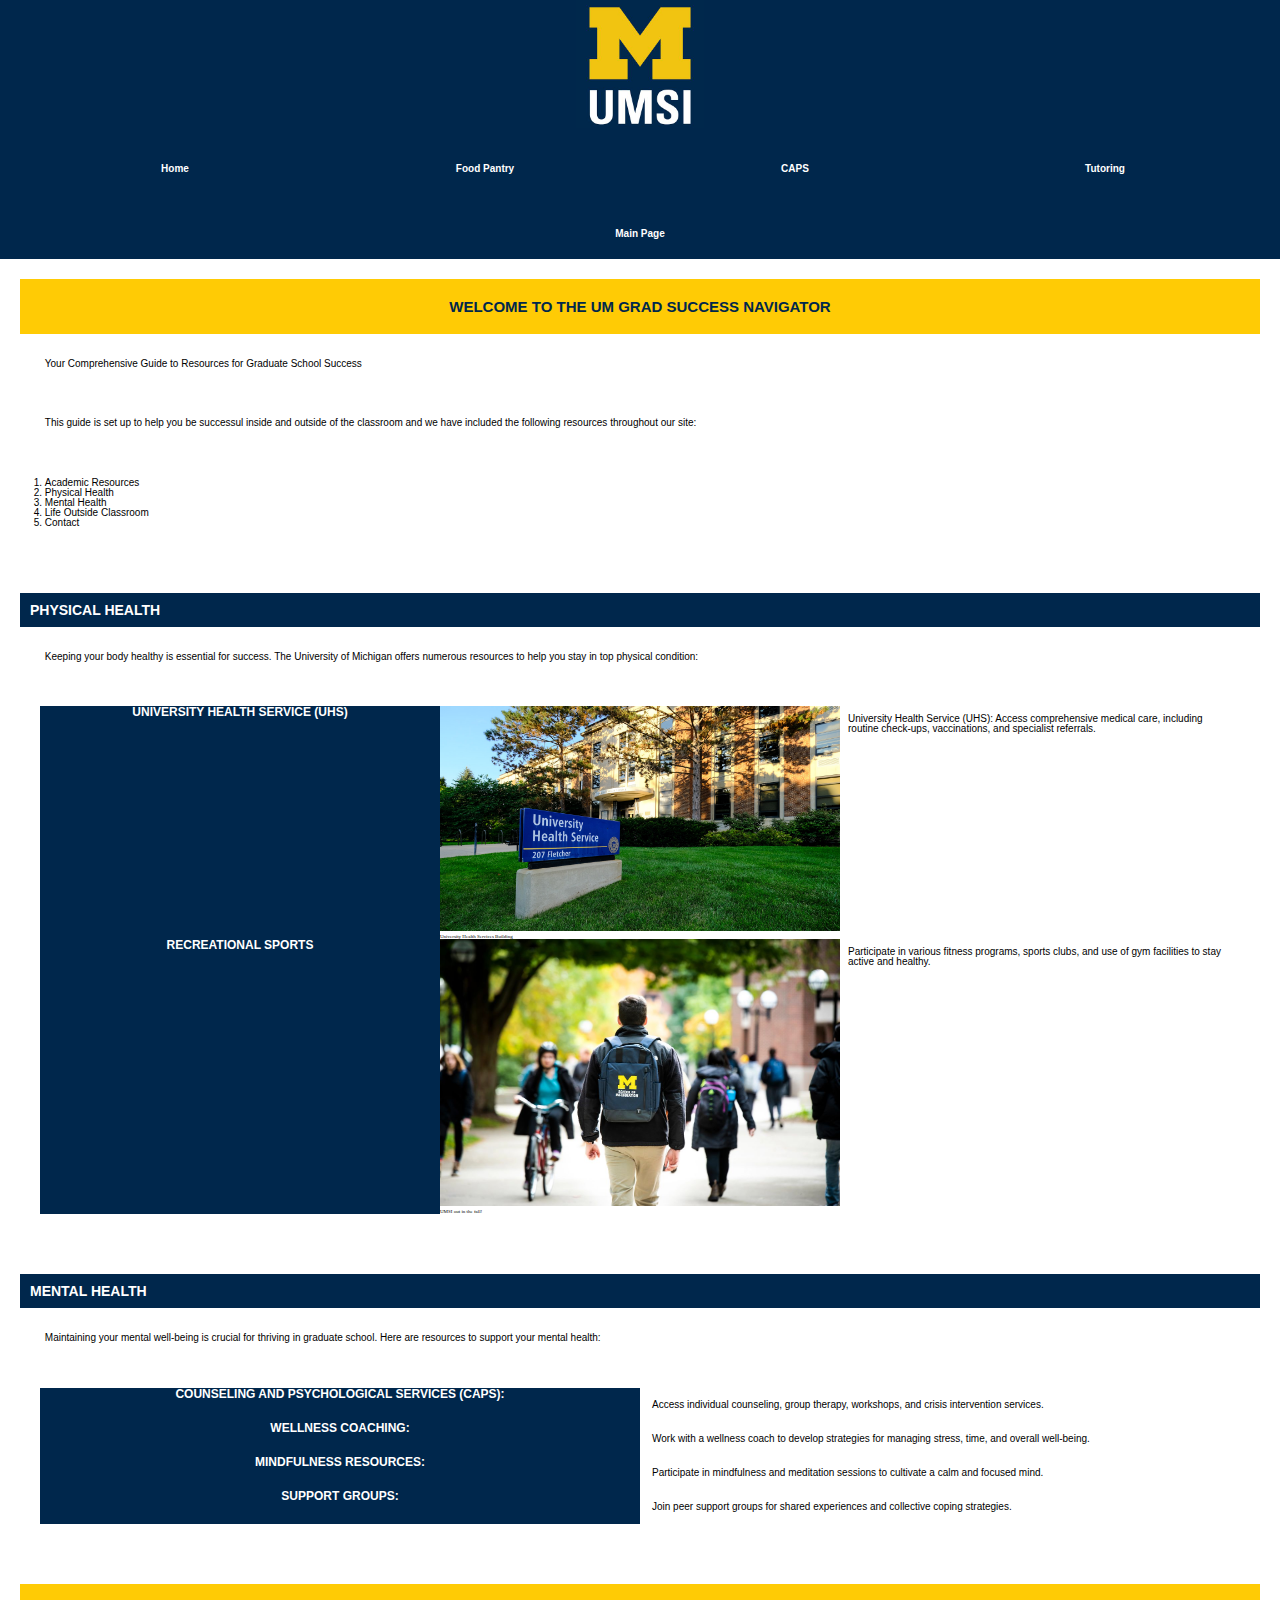
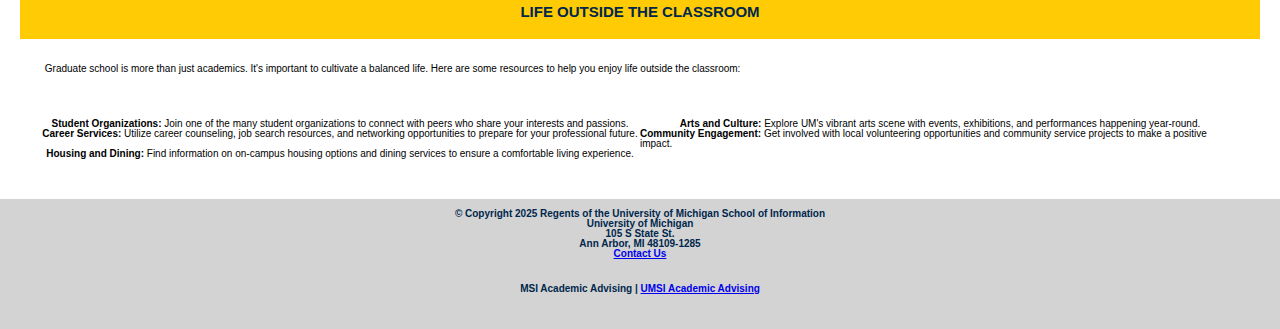
<file: index.html>
<!DOCTYPE html>
<html lang="en">
<head>
    <meta charset="UTF-8">
    <meta name="viewport" content="width=device-width, initial-scale=1.0">
    <link rel="stylesheet" type="text/css" href="css/html5reset.css">
    <link rel="stylesheet" type="text/css" href="css/style.css">
    <title>Student Success Portal</title>
</head>
<body class="body-grid" >
    <header>
    <a class="skip-link" href= "#content">Skip to Main Content</a>
    <img class= "umsi-logo" src="images/UMSI_signature_vertical_informal_solidblue.jpg" alt="UMSI Logo">
        <nav>
            <ul class="nav-grid-items">
                <li class="header-item"><a href = "index.html">Home</a></li>
                <li class="header-item"><a href = "foodpantry.html">Food Pantry</a></li>
                <li class="header-item"><a href = "caps.html">CAPS</a></li>
                <li class="header-item"><a href = "tutoring.html">Tutoring</a></li>
            </ul>
        </nav>
        
    </header>
    <main id = "content">
        <h1>Main Page</h1>
        <section>
        <h2>Welcome to the UM Grad Success Navigator</h2>
        
            <p> Your Comprehensive Guide to Resources for Graduate School Success</p>
            <p>This guide is set up to help you be successul inside and outside of the classroom and we have included the following resources throughout our site:</p>
            <ol>
                <li>Academic Resources</li>
                <li>Physical Health</li>
                <li>Mental Health</li>
                <li>Life Outside Classroom</li>
                <li>Contact</li>
            </ol>
        </section>
        <section>
            <h3>Physical Health</h3>
            <p>Keeping your body healthy is essential for success. The University of Michigan offers numerous resources to help you stay in top physical condition:</p>
            
                <section class="physical-health-grid">
                <h4>University Health Service (UHS)</h4>
                <figure>
                    <img src="images/UHS.jpg" alt="University Health Services building">
                    <figcaption>University Health Services Building</figcaption>
                </figure>
                <p>University Health Service (UHS): Access comprehensive medical care, including routine check-ups, vaccinations, and specialist referrals.</p>
        
                <h4>Recreational Sports</h4>
                <figure>
                    <img src="images/UMSI_CampusFall_UMSIBackpack_02.jpg" alt="A student wears a UMSI backpack in fall on the drag.">
                    <figcaption>UMSI out in the fall!</figcaption>
                </figure>
                <p>Participate in various fitness programs, sports clubs, and use of gym facilities to stay active and healthy.</p>
           
        </section>
    </section>
        
        <section>
            <h3>Mental Health</h3>
            <p>Maintaining your mental well-being is crucial for thriving in graduate school. Here are resources to support your mental health:</p>
 
                <section class="mental-health-grid">
                <h4>Counseling and Psychological Services (CAPS):</h4>
                <p> Access individual counseling, group therapy, workshops, and crisis intervention services.</p>
    
            
                <h4>Wellness Coaching:</h4>

                <p>Work with a wellness coach to develop strategies for managing stress, time, and overall well-being.</p>

                <h4>Mindfulness Resources:</h4>

                <p> Participate in mindfulness and meditation sessions to cultivate a calm and focused mind.</p>
           
                <h4>Support Groups:</h4>

                <p> Join peer support groups for shared experiences and collective coping strategies.</p>
         
        </section>
        </section>

        
        <section id="life-outside-classroom">
            <h2>Life Outside the Classroom</h2>
            <p>Graduate school is more than just academics. It's important to cultivate a balanced life. Here are some resources to help you enjoy life outside the classroom:</p>
            <ul class="grid-list-outside-classroom">
                <li><strong>Student Organizations:</strong> Join one of the many student organizations to connect with peers who share your interests and passions.</li>
                <li><strong>Arts and Culture:</strong> Explore UM's vibrant arts scene with events, exhibitions, and performances happening year-round.</li>
                <li><strong>Career Services:</strong> Utilize career counseling, job search resources, and networking opportunities to prepare for your professional future.</li>
                <li><strong>Community Engagement:</strong> Get involved with local volunteering opportunities and community service projects to make a positive impact.</li>
                <li><strong>Housing and Dining:</strong> Find information on on-campus housing options and dining services to ensure a comfortable living experience.</li>
            </ul>
        </section>
        <!-- Content taken & modified from UMGPT with the prompt, "write me a webpage of intro content to help University of Michigan Master's students navigate different resources for being successful in grad school - this will include academic resources, physical health resources, mental health resources, support for life outside the classroom"
        UMGPT. (2024). UMGPT (August 29th version) [Large language model]. -->
    </main>

        <footer>
                        
        
            © Copyright <span>2025</span> Regents of the University of Michigan
                
                School of Information<br>
                University of Michigan<br>
                105 S State St.<br>
                Ann Arbor, MI 48109-1285<br>
       
                <a href="/about-umsi/contact-us">Contact Us</a>
                <p>MSI Academic Advising | <a href="https://sites.google.com/umich.edu/msiacademicadvising/student-support-resources">UMSI Academic Advising </a></p>

          
          </footer>

</body>
</html>
</file>
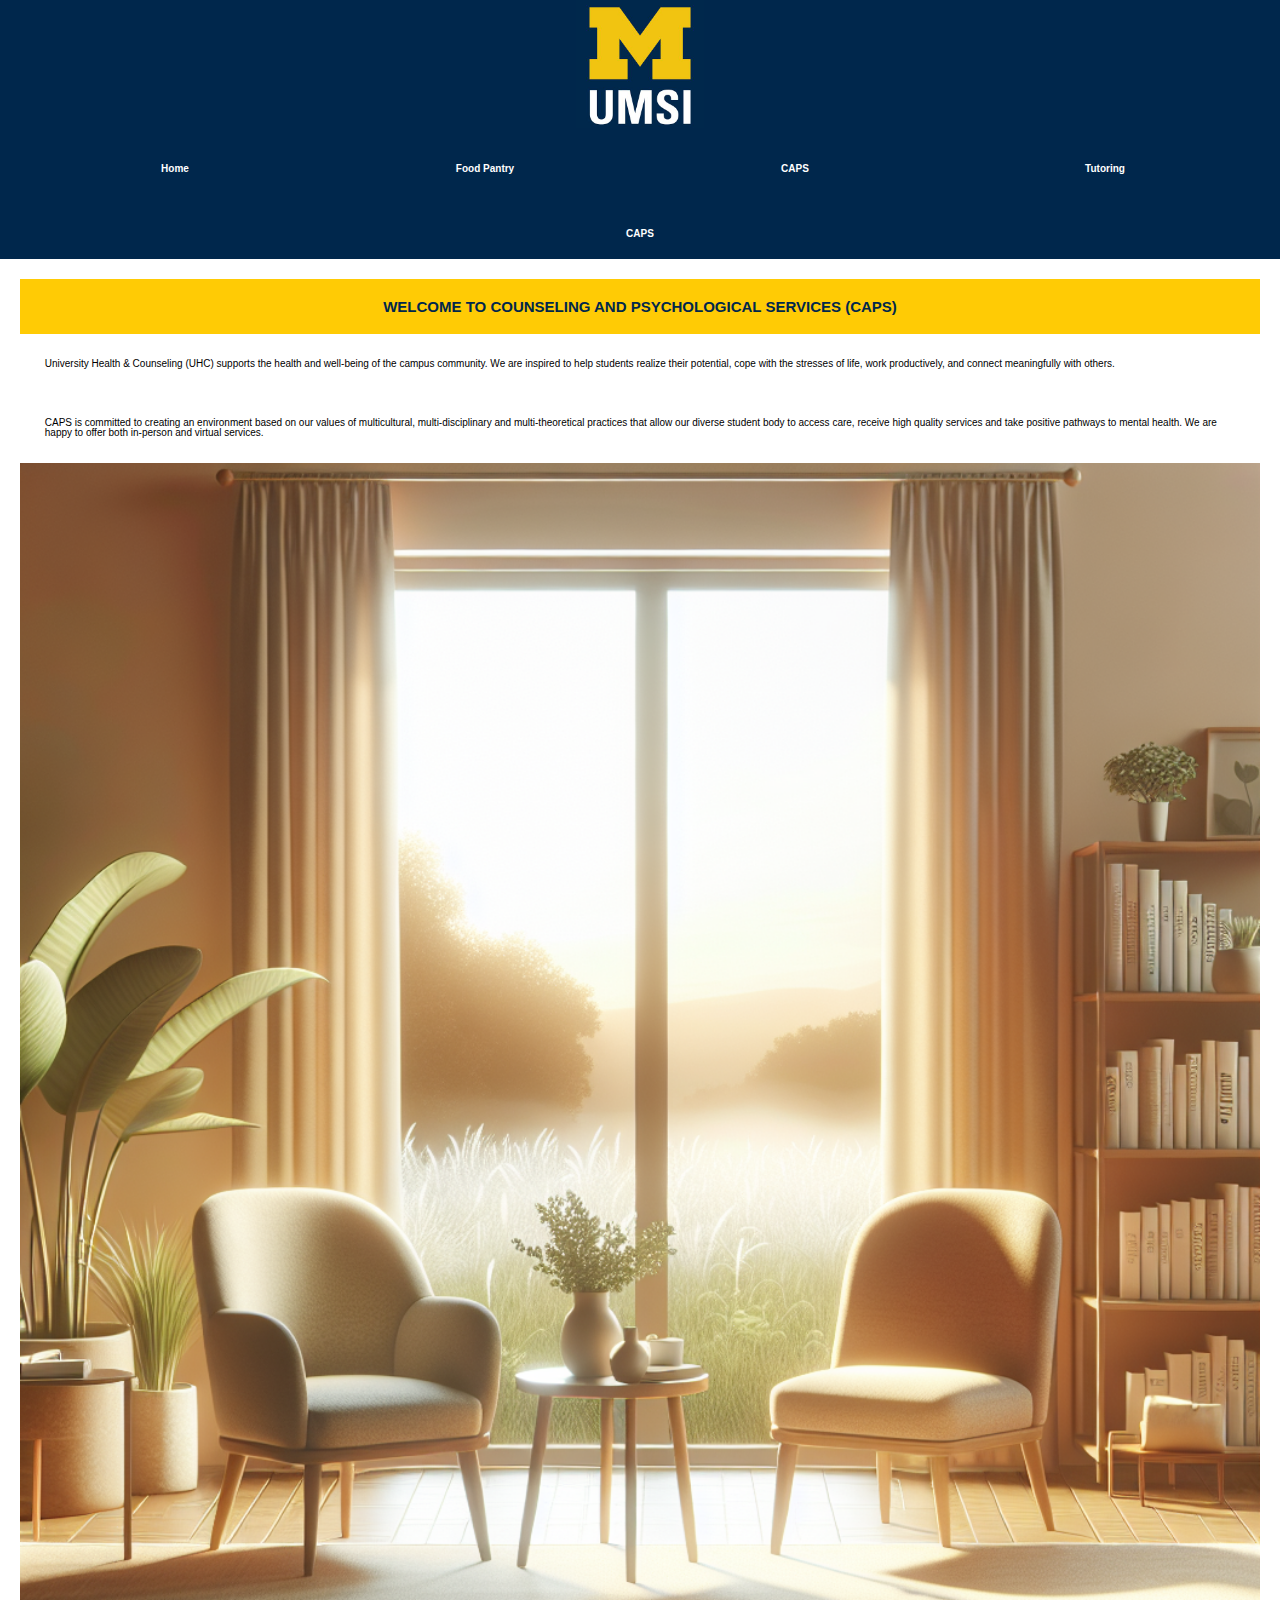
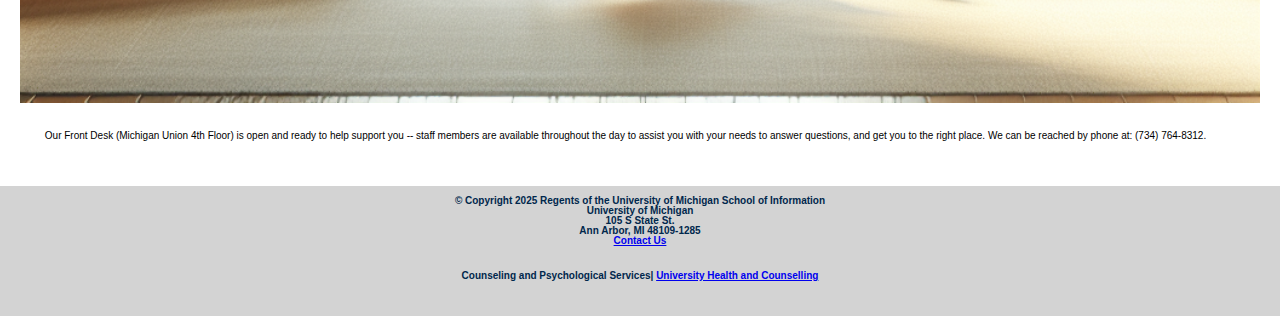
<file: caps.html>
<!DOCTYPE html>
<html lang="en">
<head>
    <meta charset="UTF-8">
    <meta name="viewport" content="width=device-width, initial-scale=1.0">
    <link rel="stylesheet" type="text/css" href="css/html5reset.css">
    <link rel="stylesheet" type="text/css" href="css/style.css">
    <title>Counseling and Psychological Services</title>
</head>
<body class = "body-grid">
<header>
    <a class = "skip-link" href = "#content">Skip to Main Content</a>
    <img class= "umsi-logo" src="images/UMSI_signature_vertical_informal_solidblue.jpg" alt="UMSI Logo">
    <nav>
        <ul class="nav-grid-items">
            <li class="header-item"><a href = "index.html">Home</a></li>
            <li class="header-item"><a href = "foodpantry.html">Food Pantry</a></li>
            <li class="header-item"><a href = "caps.html">CAPS</a></li>
            <li class="header-item"><a href = "tutoring.html">Tutoring</a></li>
        </ul>
    </nav>
    
</header>
<main id="content">
    <h1>CAPS</h1>
    

    <section>
        <h2>
            Welcome to Counseling and Psychological Services (CAPS)
            </h2>
    <p>
        University Health & Counseling (UHC) supports the health and well-being of the campus community. We are inspired to help students realize their potential, cope with the stresses of life, work productively, and connect meaningfully with others.
    </p>
    <p>
        CAPS is committed to creating an environment based on our values of multicultural, multi-disciplinary and multi-theoretical practices that allow our diverse student body to access care, receive high quality services and take positive pathways to mental health. We are happy to offer both in-person and virtual services.
    </p>
    <img src="images/download_caps.png" alt="An AI generated image of a therapist's office">
    <!-- Image generated from UMGPT with the prompt, "image appropriate for counselling and psychological services website"
        UMGPT. (2024). UMGPT (August 29th version) [Large language model]. -->
    <p>
        Our Front Desk (Michigan Union 4th Floor) is open and ready to help support you -- staff members are available throughout the day to assist you with your needs to answer questions, and get you to the right place. We can be reached by phone at: (734) 764-8312.
    </p>
</section>
</main>

    

    <footer>
                        
        
        © Copyright <span>2025</span> Regents of the University of Michigan
            
            School of Information<br>
            University of Michigan<br>
            105 S State St.<br>
            Ann Arbor, MI 48109-1285<br>
   
            <a href="/about-umsi/contact-us">Contact Us</a>
             <p>Counseling and Psychological Services| <a href="https://caps.umich.edu/">University Health and Counselling</a></p>
       
      
      </footer>
</body>
</html>
</file>
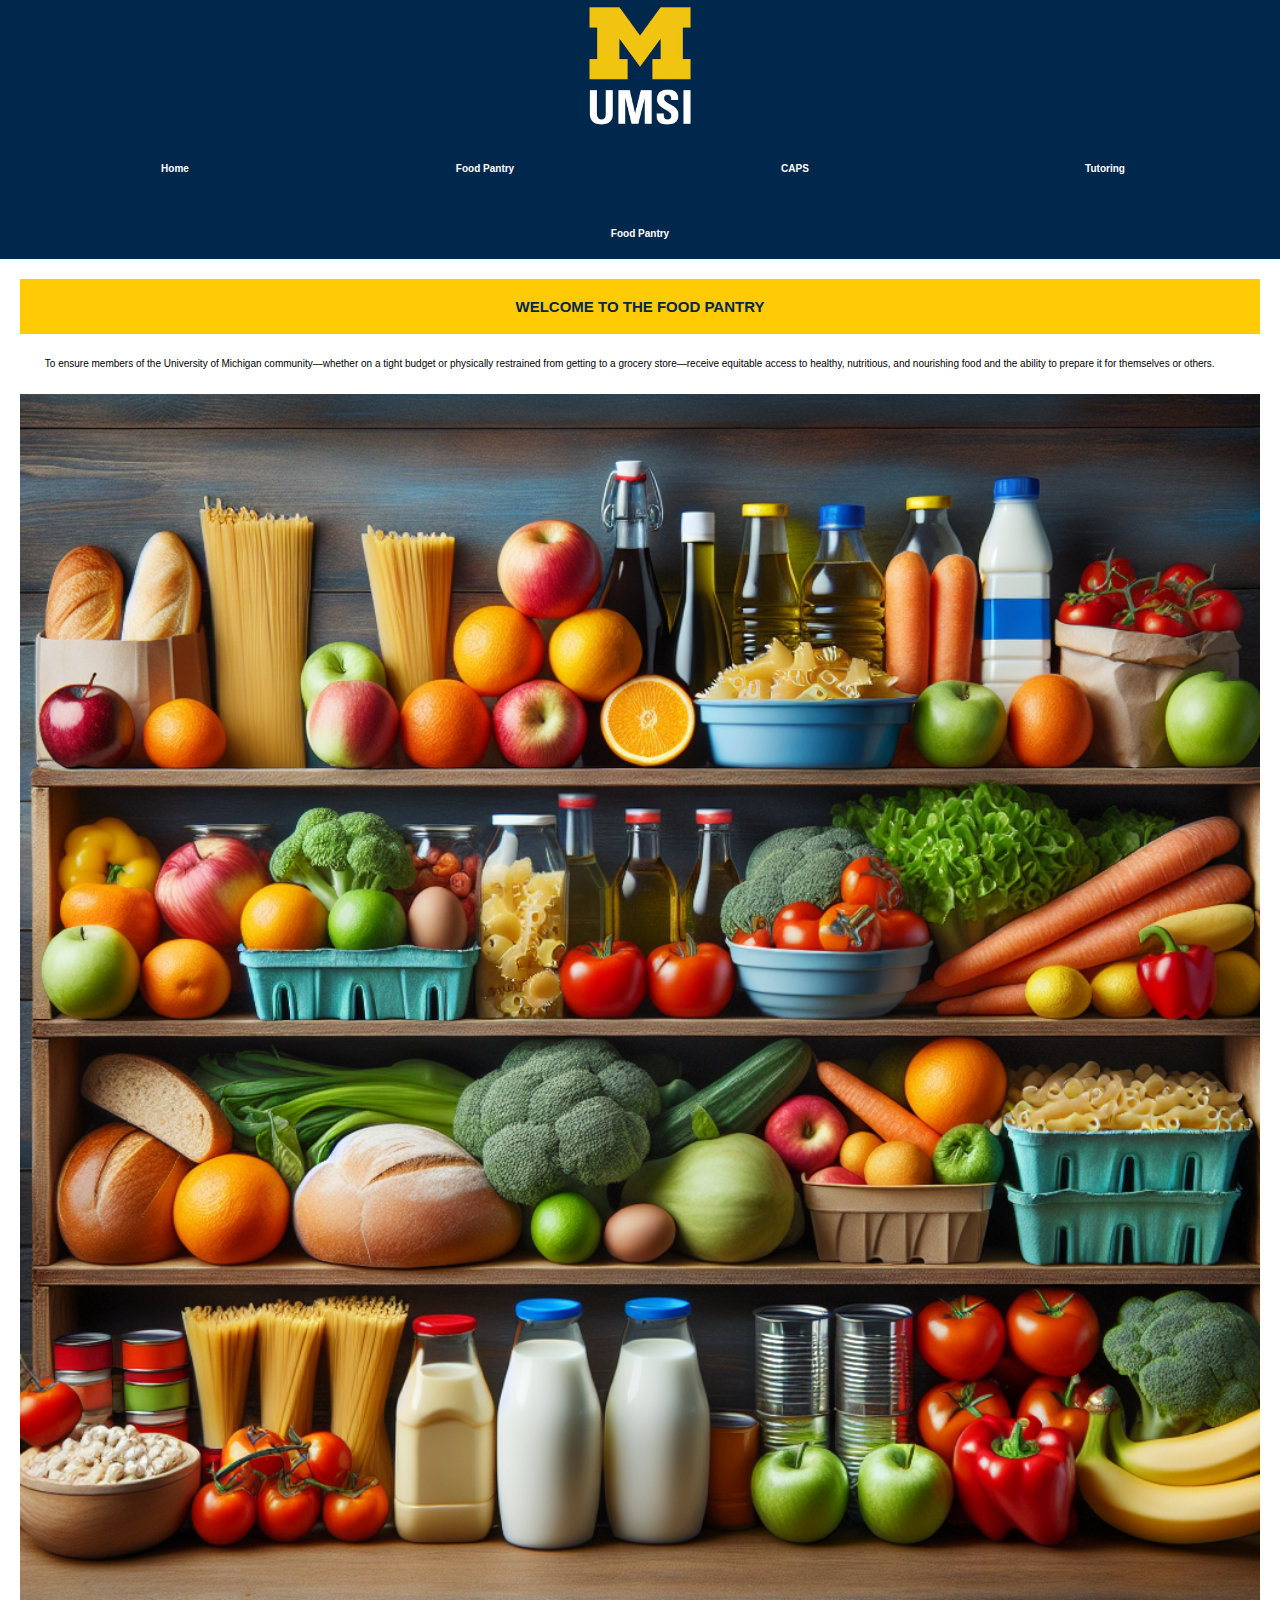
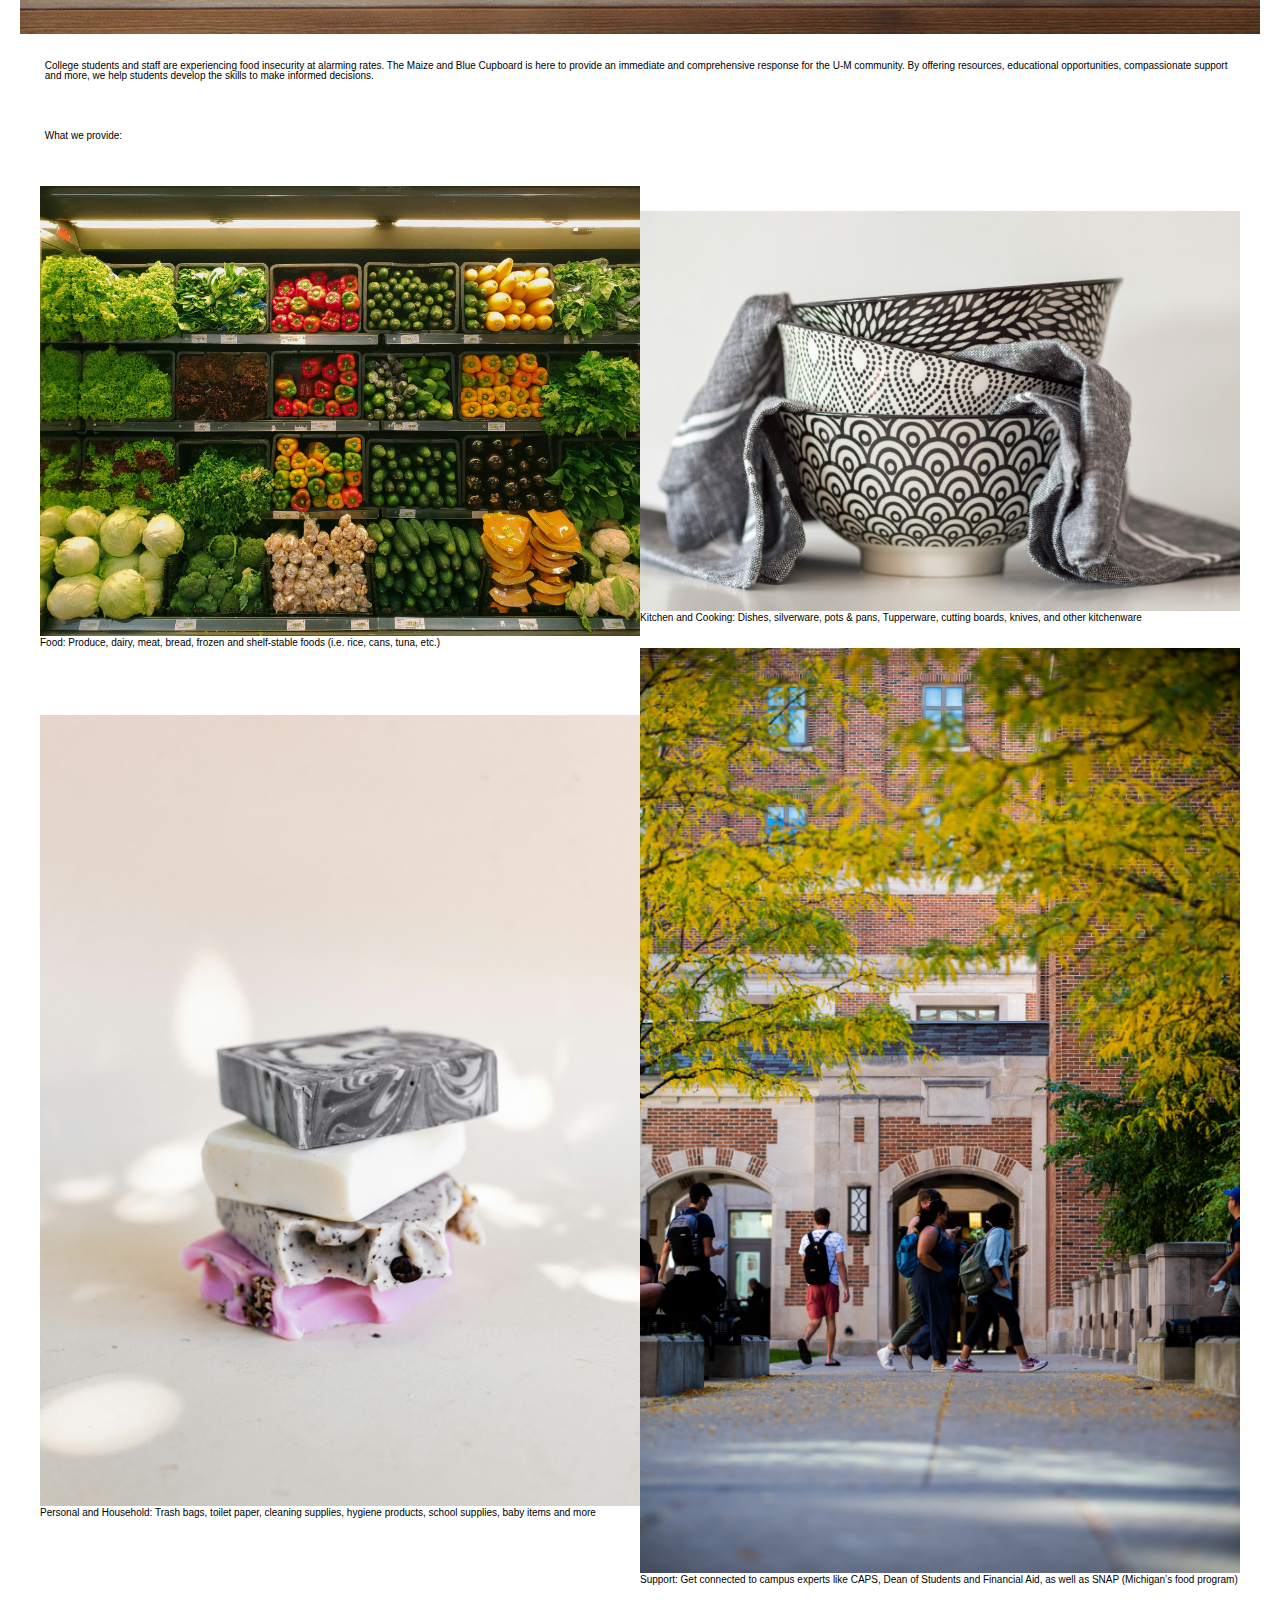
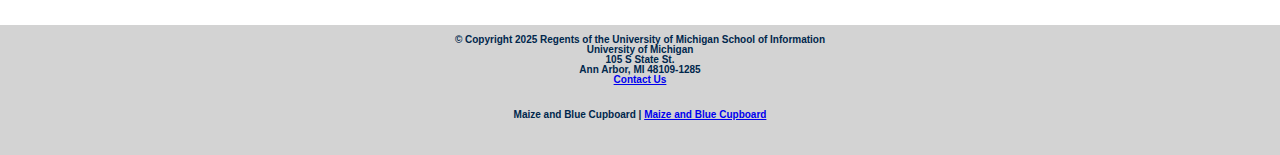
<file: foodpantry.html>
<!DOCTYPE html>
<html lang="en">
<head>
    <meta charset="UTF-8">
    <meta name="viewport" content="width=device-width, initial-scale=1.0">
    <link rel="stylesheet" type="text/css" href="css/html5reset.css">
    <link rel="stylesheet" type="text/css" href="css/style.css">
    <title>Food Pantry</title>
</head>
<body class="body-grid">

    <header>
            <a class="skip-link" href = "#content">Skip to Main Content</a>
            <img class= "umsi-logo" src="images/UMSI_signature_vertical_informal_solidblue.jpg" alt="UMSI Logo">
        <nav>
            <ul class="nav-grid-items">
                <li class="header-item"><a href = "index.html">Home</a></li>
                <li class="header-item"><a href = "foodpantry.html">Food Pantry</a></li>
                <li class="header-item"><a href = "caps.html">CAPS</a></li>
                <li class="header-item"><a href = "tutoring.html">Tutoring</a></li>
            </ul>
        </nav>

    </header>
    <main id="content">
        <h1>Food Pantry</h1>
        <section>    
        <h2> Welcome to the Food Pantry </h2>
        
        <div>
            <p> To ensure members of the University of Michigan community—whether on a tight budget or physically restrained from getting to a grocery store—receive equitable access to healthy, nutritious, and nourishing food and the ability to prepare it for themselves or others. </p>

        </div>
        <img src="images/download(4).png" alt="An AI generated image of a pantry of food">
        <!-- Image generated from UMGPT with the prompt, "make an image of groceries"
        UMGPT. (2024). UMGPT (August 29th version) [Large language model]. -->
        <div> <p> College students and staff are experiencing food insecurity at alarming rates. The Maize and Blue Cupboard is here to provide an immediate and comprehensive response for the U-M community. By offering resources, educational opportunities, compassionate support and more, we help students develop the skills to make informed decisions.</div>

        <div >
        <p> What we provide:
        <ul class = "grid-pantry">
            <li> <img src = "images/nrd-D6Tu_L3chLE-unsplash.jpg" alt ="image of many shelves of vegetables at a grocery store"> 
                Food: Produce, dairy, meat, bread, frozen and shelf-stable foods (i.e. rice, cans, tuna, etc.)
            </li>
            <li> <img src = "images/eniko-kis-L0g_gTN8l_A-unsplash.jpg" alt="three bowls stacked on top of each other"> 
                Kitchen and Cooking: Dishes, silverware, pots & pans, Tupperware, cutting boards, knives, and other kitchenware
            </li>
            <li> <img src = "images/sincerely-media-5U7Fa-y1uBs-unsplash.jpg" alt = "four bars of soap of various colors stacked on top of each other"> 
                Personal and Household: Trash bags, toilet paper, cleaning supplies, hygiene products, school supplies, baby items and more
            </li>
            <li> <img src = "images/UMSI_Campus_09162021_027.JPG" alt = "an image of a university building with students walking"> 
                Support: Get connected to campus experts like CAPS, Dean of Students and Financial Aid, as well as SNAP (Michigan’s food program)
            </li>
        </ul>
    </div>
</section>
    </main>

    <footer>
        © Copyright <span>2025</span> Regents of the University of Michigan

            School of Information<br>
            University of Michigan<br>
            105 S State St.<br>
            Ann Arbor, MI 48109-1285<br>
            <a href="/about-umsi/contact-us">Contact Us</a>
             <p>Maize and Blue Cupboard | <a href="https://mbc.studentlife.umich.edu/"> Maize and Blue Cupboard</a></p>
      </footer>
</body>
</html>
</file>
<file: css/style.css>
.skip-link {
    position: absolute;
    left: -10000px;
    top: auto;
    width: 1px;
    height: 1px;
    overflow: hidden;

}

.skip-link:focus {
position: static;
  width: auto;
  height: auto;
  color: #FFFF;
  background-color: #00274C;
}

.nav-grid-items {
    background-color: #00274C;
    display: grid;
    grid-template-columns: 1fr 1fr 1fr 1fr;
    padding: 20px;
    justify-items: center;

}

.header-item {
    font-weight: bolder;
    justify-items: stretch;
    padding: 5%;
    color: white;

}


nav a {
    text-decoration: none;
    justify-items: stretch;
    color: white;
}

nav a:hover {
    color: #FFCB05;
    text-decoration: underline;

}
nav a:target {
    color: white;
  background-color: #007bff;
  font-weight: bold;
}


header {
    background-color: #00274C;
    position: sticky;
    top: 0;
    width: 100%;
    height: auto;
}
.umsi-logo {
    width: 10%;
    display: block;
    margin-left: auto;
    margin-right: auto;
    border-width: 0;
}

img {
    width: 100%; }

p, ul, ol {
    font-family: Arial, Helvetica, sans-serif;
    text-align: left;
    font-size: 10px;
    padding: 2%
}


h1 {
    font-family: 'Arial';
    background-color: #00274C;
    color: #FFFF;
    font-size: 10px;
    text-align: center;
    padding: 20px;
}

h2 {
    text-transform: uppercase;
    font-family: 'Trebuchet MS', 'Lucida Sans Unicode', 'Lucida Grande', 'Lucida Sans', Arial, sans-serif;
    background-color: #FFCB05;
    color: #00274C;
    font-size: 15px;
    text-align: center;
    font-size: bold;
    padding: 20px
}

h3 {
    text-transform: uppercase;
    font-family: 'Trebuchet MS', 'Lucida Sans Unicode', 'Lucida Grande', 'Lucida Sans', Arial, sans-serif;
    background-color: #00274C;
    color: #FFFF;
    font-size: 14px;
    padding: 10px;
}

h4 {
    text-transform: uppercase;
    font-family: 'Trebuchet MS', 'Lucida Sans Unicode', 'Lucida Grande', 'Lucida Sans', Arial, sans-serif;
    background-color: #00274C;
    color: #FFFF;
    font-size: 12px;
    text-align: center;

  }

footer {
    font-family: 'Arial';
    grid-area: footer;
    background-color: lightgray;
    color: #00274C;
    font-weight: bold;
    padding: 10px;
    text-align: center;
    font-size: 10px;
  }

 footer p {
    text-align: center;
 } 


footer p a:visited {
    color: black;
  }


 .grid-list-outside-classroom {
    display: grid;
    grid-template-columns: 1fr 1fr;
    padding: 20px;
    justify-items: center;
    list-style: none;
 } 

 figure {
    border-width: 20px;
 }


section {
    padding: 20px;
}

.grid-pantry {
    display: grid;
    grid-template-columns: 1fr 1fr;
    padding: 20px;
    align-items: center;
    list-style: none;
}


.mental-health-grid{
    display: grid;
    grid-template-columns: 1fr 1fr;
    grid-template-rows: 1fr 1fr 1fr;
}

.physical-health-grid {
    display: grid;
    grid-template-columns: 1fr 1fr 1fr;
}

figcaption {
    font-size: 5px;
}
</file>
